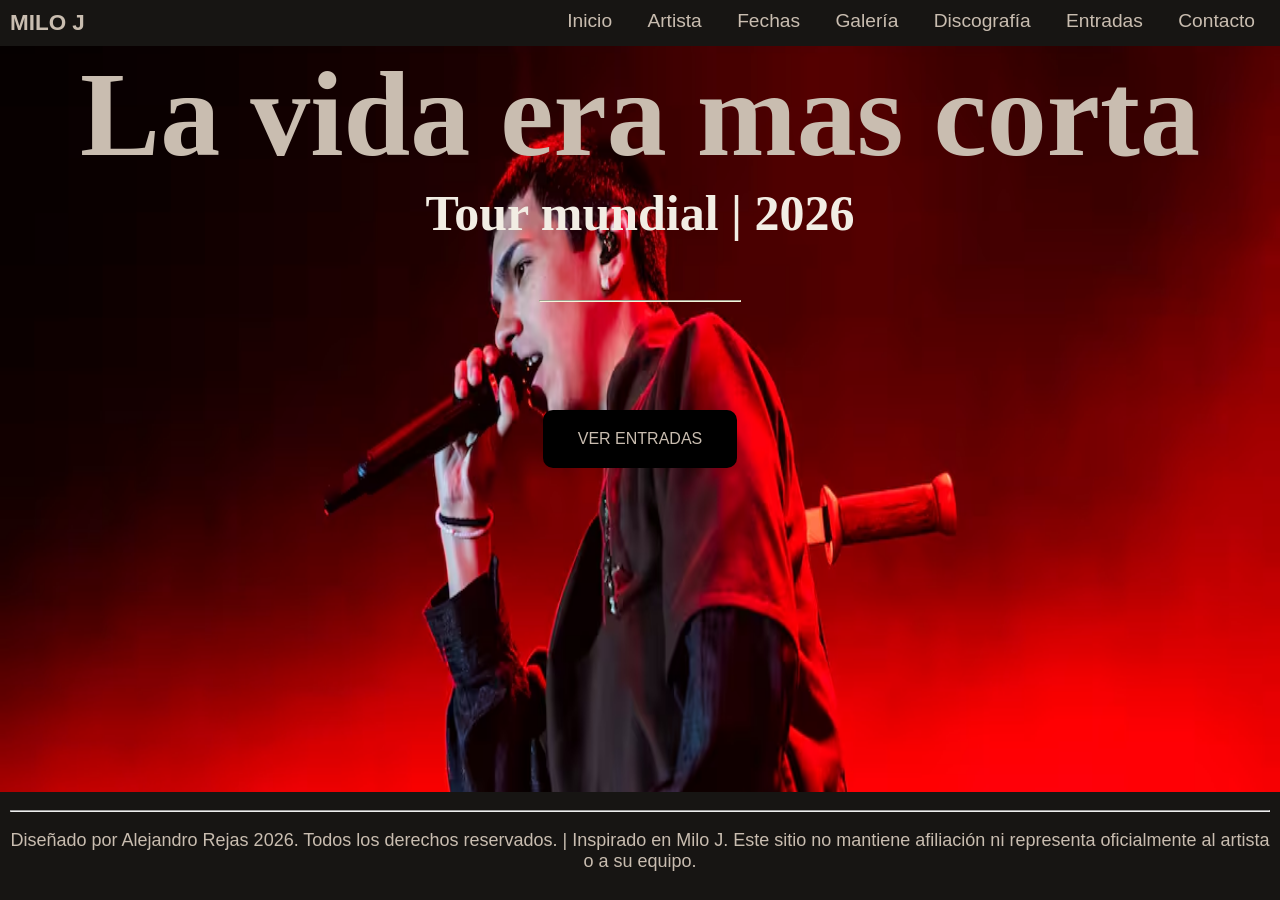
<file: index.html>
<!DOCTYPE html>
<html lang="en">
<head>
    <meta charset="UTF-8">
    <meta name="viewport" content="width=device-width, initial-scale=1.0">
    <title>Inicio</title>
    <link rel="stylesheet" href="css/style.css">
    <link rel="stylesheet" href="css/others.css">
    <style>        
        h1{
            color: #C9BDB0;
            text-align: center;
            font-family: Georgia, serif;
            font-size: 120px;
            margin: 0
        }
        h2{
            color: #F2EDE4;
            text-align: center;
            font-family: Georgia, serif;
            font-size: 50px;
            margin: 0;
        }
    </style>
</head>
<body class="uno">
    <header>
        <h3 style=" margin: 0;">MILO J</h3>
        <nav>
           <a href="index.html">Inicio</a>
            <a href="pag/artista.html">Artista</a>
            <a href="pag/fechas.html">Fechas</a>
            <a href="pag/galeria.html">Galería</a>
            <a href="pag/discografia.html">Discografía</a>
            <a href="pag/entradas.html">Entradas</a>
            <a href="pag/contacto.html">Contacto</a>
        </nav>
    </header>
    <div class="contenido">
        <h1>La vida era mas corta</h1>
        <h2>Tour mundial | 2026</h2>
        <div class="cont-bot">
            <hr class="one">
            <button class="bot"><a href="pag/entradas.html">VER ENTRADAS</a></button>
        </div>
    </div>
    <footer>
        <hr>
        <p style="text-align: center;color: #C9BDB0; ">Diseñado por Alejandro Rejas 2026. Todos los derechos reservados. | Inspirado en Milo J. Este sitio no mantiene afiliación ni representa oficialmente al artista o a su equipo. </p>
    </footer>
</body>
</html>
</file>
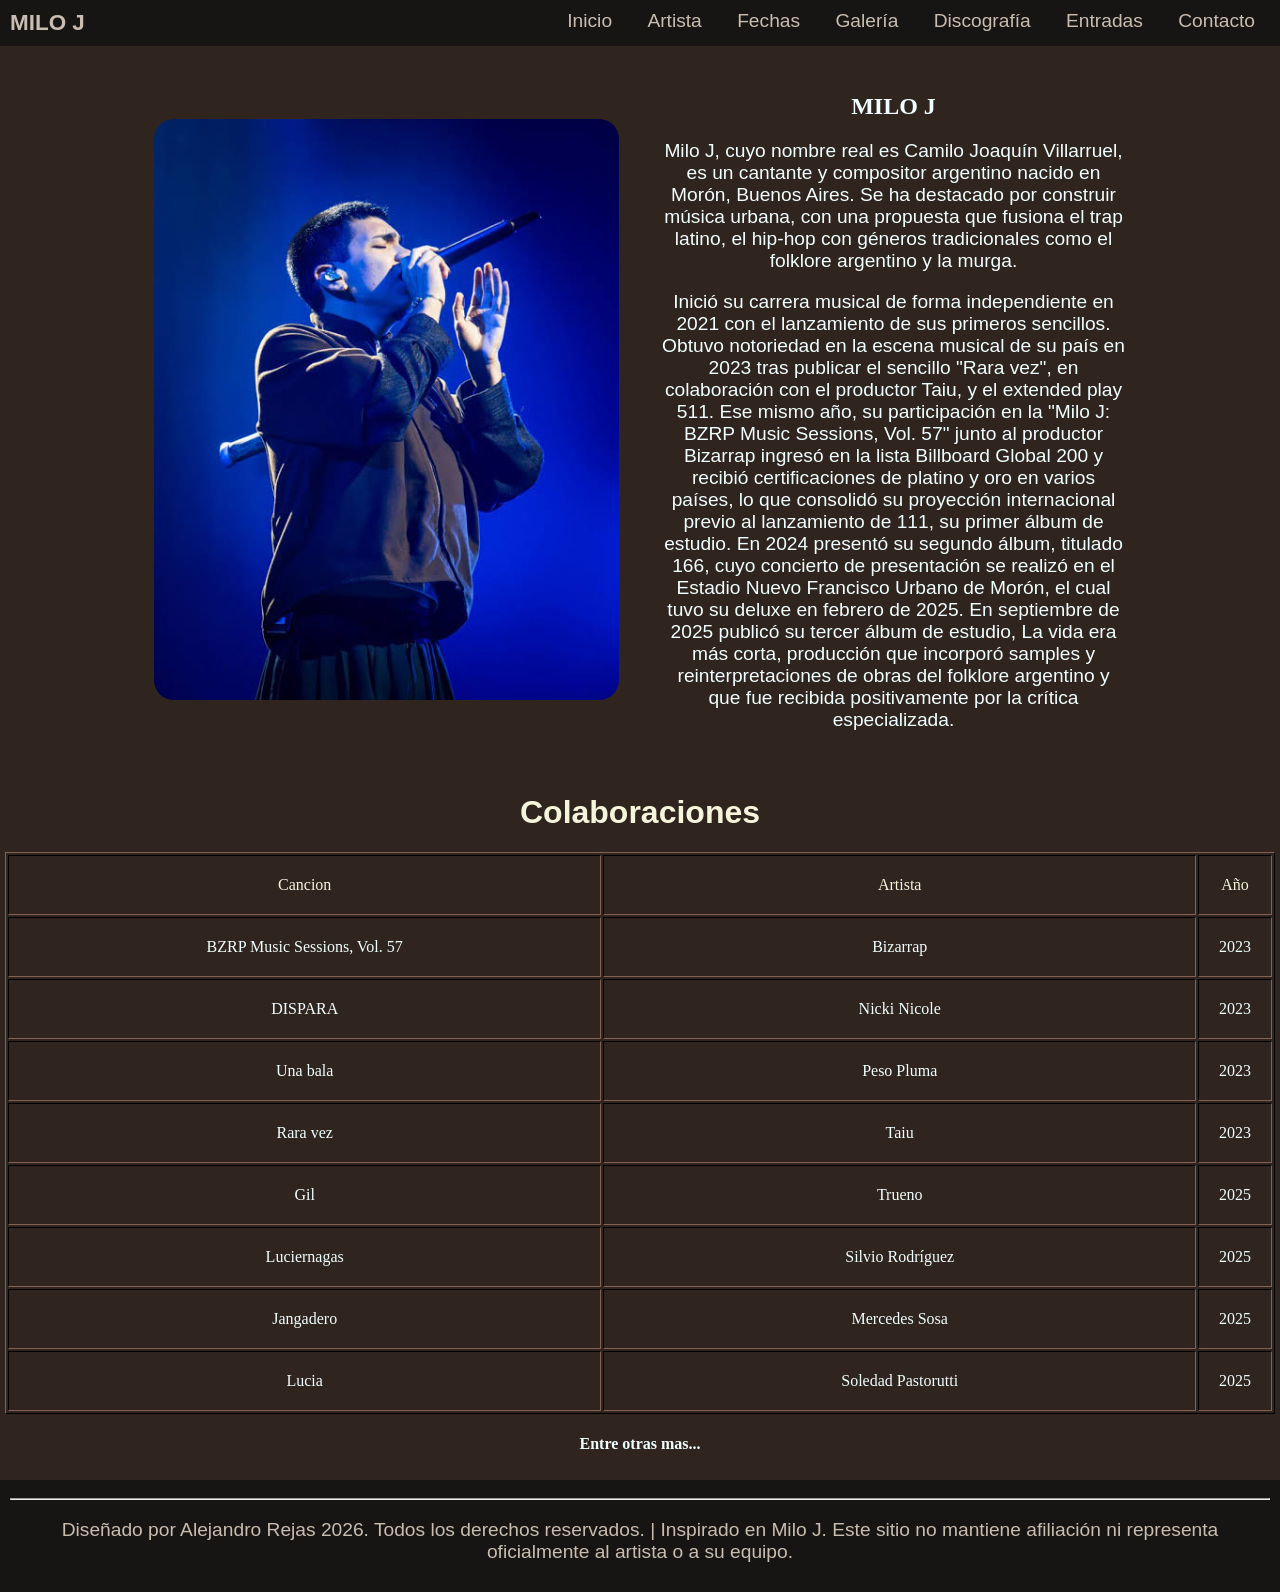
<file: pag/artista.html>
<!DOCTYPE html>
<html lang="en">
<head>
    <meta charset="UTF-8">
    <meta name="viewport" content="width=device-width, initial-scale=1.0">
    <link rel="stylesheet" href="../css/style.css">
    <link rel="stylesheet" href="../css/others.css">
    <title>Artista</title>
    <style>    
        h5, h2{
            color: beige;
            text-align: center;
            font-family: 'Gill Sans', 'Gill Sans MT', Calibri, 'Trebuchet MS', sans-serif;
        }
        p{
            font-size: larger;
        }        
        img{
            width: 100%;
            border-radius: 20px;
        }
        section{
            margin: auto;
        }        
    </style>
</head>
<body class="dos">
    <header>
        <h3 style=" margin: 0;">MILO J</h3>
        <nav>
           <a href="../index.html">Inicio</a>
            <a href="artista.html">Artista</a>
            <a href="fechas.html">Fechas</a>
            <a href="galeria.html">Galería</a>
            <a href="discografia.html">Discografía</a>
            <a href="entradas.html">Entradas</a>
            <a href="contacto.html">Contacto</a>
        </nav>
    </header>  
    <div class="contenido">
    <div class="contenidos">
        <section>          
             <table class="colaboraciones">
                <tr>
                    <td><img src="../imagenes/milo j.jpg" alt="Milo J"></td>
                    <td><h1>MILO J</h1>
                        <p>Milo J, cuyo nombre real es Camilo Joaquín Villarruel, es un cantante y compositor argentino nacido en Morón, Buenos Aires. Se ha destacado por construir música urbana, con una propuesta que fusiona el trap latino, el hip-hop con géneros tradicionales como el folklore argentino y la murga.</p>
                        <p>Inició su carrera musical de forma independiente en 2021 con el lanzamiento de sus primeros sencillos. Obtuvo notoriedad en la escena musical de su país en 2023 tras publicar el sencillo "Rara vez", en colaboración con el productor Taiu, y el extended play 511.
                            Ese mismo año, su participación en la "Milo J: BZRP Music Sessions, Vol. 57" junto al productor Bizarrap ingresó en la lista Billboard Global 200 y recibió certificaciones de platino y oro en varios países, lo que consolidó su proyección internacional previo al lanzamiento de 111, su primer álbum de estudio.
                            En 2024 presentó su segundo álbum, titulado 166, cuyo concierto de presentación se realizó en el Estadio Nuevo Francisco Urbano de Morón, el cual tuvo su deluxe en febrero de 2025. 
                            En septiembre de 2025 publicó su tercer álbum de estudio, La vida era más corta, producción que incorporó samples y reinterpretaciones de obras del folklore argentino y que fue recibida positivamente por la crítica especializada.
                        </p>
                    </td>
                </tr>
            </table>
        </section>
        <h1 style="font-family: 'Gill Sans', 'Gill Sans MT', Calibri, 'Trebuchet MS', sans-serif;color: beige;">Colaboraciones</h1>
        <section>            
            <table border="1" class="tabla">
                <tr>
                    <td style="color: beige;">Cancion</td>
                    <td style="color: beige;">Artista</td>
                    <td style="color: beige;">Año</td>
                </tr>
                <tr>
                    <td>BZRP Music Sessions, Vol. 57</td>
                    <td>Bizarrap</td>
                    <td>2023</td>
                </tr>
                <tr>
                    <td>DISPARA</td>
                    <td>Nicki Nicole</td>
                    <td>2023</td>                    
                </tr>
                <tr>
                    <td>Una bala</td>
                    <td>Peso Pluma</td>
                    <td>2023</td>                    
                </tr>
                <tr>
                    <td>Rara vez</td>
                    <td>Taiu</td>
                    <td>2023</td>
                </tr>
                <tr>
                    <td>Gil</td>
                    <td>Trueno</td>
                    <td>2025</td>                    
                </tr>
                <tr>
                    <td>Luciernagas</td>
                    <td>Silvio Rodríguez</td>
                    <td>2025</td>                    
                </tr>
                <tr>
                    <td>Jangadero</td>
                    <td>Mercedes Sosa</td>
                    <td>2025</td>                    
                </tr>
                <tr>
                    <td>Lucia</td>
                    <td>Soledad Pastorutti</td>
                    <td>2025</td>
                </tr>
            </table>
        </section>
        <h4>Entre otras mas...</h4>
    </div>
    </div>
    <footer>
        <hr>
        <p style="text-align: center;color: #C9BDB0; ">Diseñado por Alejandro Rejas 2026. Todos los derechos reservados. | Inspirado en Milo J. Este sitio no mantiene afiliación ni representa oficialmente al artista o a su equipo. </p>
    </footer>
</body>
</html
</file>
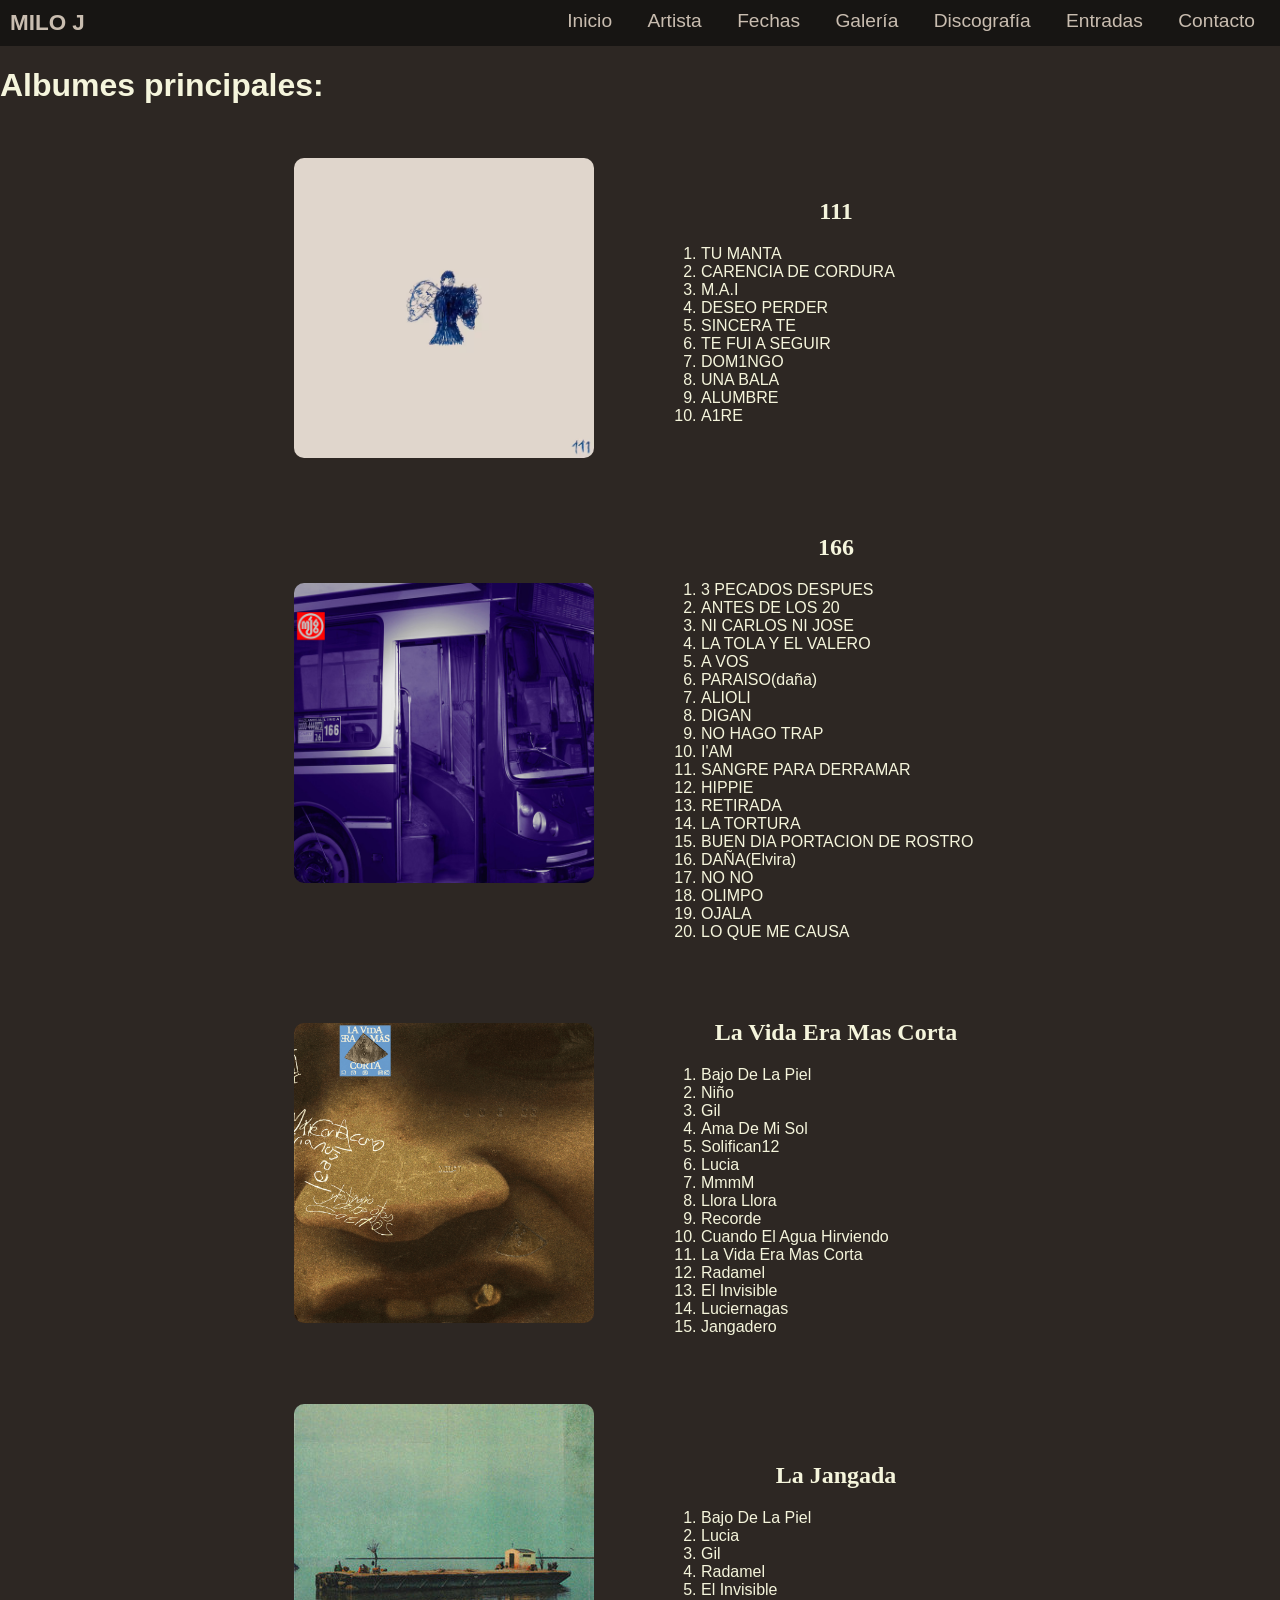
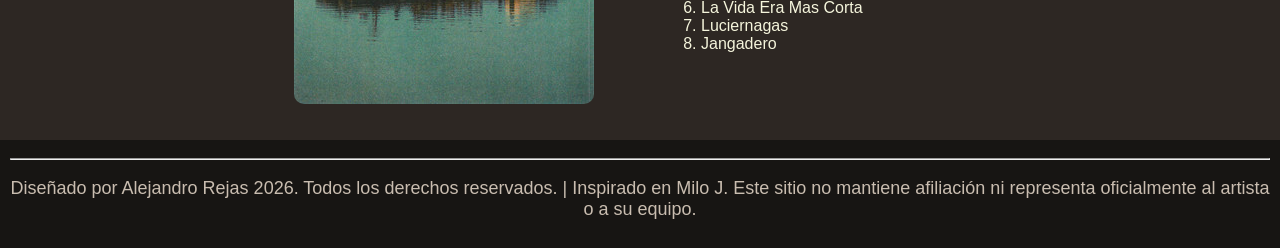
<file: pag/discografia.html>
<!DOCTYPE html>
<html lang="en">
<head>
    <meta charset="UTF-8">
    <meta name="viewport" content="width=device-width, initial-scale=1.0">
    <title>Discografia</title>
    <link rel="stylesheet" href="../css/style.css">
    <link rel="stylesheet" href="../css/others.css">
    <style>   
        li{
            font-family: 'Gill Sans', 'Gill Sans MT', Calibri, 'Trebuchet MS', sans-serif;
            color: beige;
        }
        h1{
            color: beige;
            font-family: 'Gill Sans', 'Gill Sans MT', Calibri, 'Trebuchet MS', sans-serif;
        }
        h2{
            text-align: center;
            color: beige;
        }
    </style>
</head>
<body class="cinco">
    <header>
        <h3 style=" margin: 0;">MILO J</h3>
        <nav>
           <a href="../index.html">Inicio</a>
            <a href="artista.html">Artista</a>
            <a href="fechas.html">Fechas</a>
            <a href="galeria.html">Galería</a>
            <a href="discografia.html">Discografía</a>
            <a href="entradas.html">Entradas</a>
            <a href="contacto.html">Contacto</a>
        </nav>
    </header>
    <div class="contenido">
        <h1>Albumes principales:</h1>
        <table class="disco">
            <tr>
                <td><a href="https://open.spotify.com/intl-es/album/338cbfABt3duRORfvNeqLT?si=9yPMSwJpSbCFzxe9KmwCsA"><img src="../imagenes/111.avif" alt="" class="album"></a></td>
                <td class="alb">
                    <h2>111</h2>
                    <ol type="1">
                        <li>TU MANTA</li>
                        <li>CARENCIA DE CORDURA</li>
                        <li>M.A.I</li>
                        <li>DESEO PERDER</li>
                        <li>SINCERA TE</li>
                        <li>TE FUI A SEGUIR</li>
                        <li>DOM1NGO</li>
                        <li>UNA BALA</li>
                        <li>ALUMBRE</li>
                        <li>A1RE</li>
                    </ol>
                </td>
            </tr>
            <tr class="alb">
                <td><a href="https://open.spotify.com/intl-es/album/2nDhATJ9VM5VucmhlSdPpm?si=LPQgknWGQJGhtSwJYLVT-g"><img src="../imagenes/166.jpg" alt="" class="album"></a></td>
                <td class="alb">
                    <h2>166</h2>
                    <ol type="1">
                        <li>3 PECADOS DESPUES</li>
                        <li>ANTES DE LOS 20</li>
                        <li>NI CARLOS NI JOSE</li>
                        <li>LA TOLA Y EL VALERO</li>
                        <li>A VOS</li>
                        <li>PARAISO(daña)</li>
                        <li>ALIOLI</li>
                        <li>DIGAN</li>
                        <li>NO HAGO TRAP</li>
                        <li>I'AM</li>
                        <li>SANGRE PARA DERRAMAR</li>
                        <li>HIPPIE</li>
                        <li>RETIRADA</li>
                        <li>LA TORTURA</li>
                        <li>BUEN DIA PORTACION DE ROSTRO</li>
                        <li>DAÑA(Elvira)</li>
                        <li>NO NO</li>
                        <li>OLIMPO</li>
                        <li>OJALA</li>
                        <li>LO QUE ME CAUSA</li>
                    </ol>
                </td>
            </tr>
            <tr>
                <td><a href="https://open.spotify.com/intl-es/album/0sQR1p7NyAUqMPmWdZ6UBd?si=LNzlMk06RVCxF54ui7l5iA"><img src="../imagenes/la_vida_era_mas_corta.png" alt="" class="album"></a></td>
                <td class="alb">
                    <h2>La Vida Era Mas Corta</h2>
                    <ol type="1">
                        <li>Bajo De La Piel</li>
                        <li>Niño</li>
                        <li>Gil</li>
                        <li>Ama De Mi Sol</li>
                        <li>Solifican12</li>
                        <li>Lucia</li>
                        <li>MmmM</li>
                        <li>Llora Llora</li>
                        <li>Recorde</li>
                        <li>Cuando El Agua Hirviendo</li>
                        <li>La Vida Era Mas Corta</li>
                        <li>Radamel</li>
                        <li>El Invisible</li>
                        <li>Luciernagas</li>
                        <li>Jangadero</li>
                    </ol>
                </td>
            </tr>
            <tr>
                <td><a href="https://open.spotify.com/intl-es/album/4eOTZGLOLYa8L4OFKdrXGr?si=f3BemT8QSrOj7m2g_u7F9g"><img src="../imagenes/la_jangada.jpg" alt="" class="album"></a></td>
                <td class="alb">
                    <h2>La Jangada</h2>
                    <ol type="1">
                        <li>Bajo De La Piel</li>
                        <li>Lucia</li>
                        <li>Gil</li>
                        <li>Radamel</li>
                        <li>El Invisible</li>
                        <li>La Vida Era Mas Corta</li>
                        <li>Luciernagas</li>
                        <li>Jangadero</li>
                    </ol>
                </td>
            </tr>
        </table>
    </div>
    <footer>
        <hr>
        <p style="text-align: center;color: #C9BDB0; ">Diseñado por Alejandro Rejas 2026. Todos los derechos reservados. | Inspirado en Milo J. Este sitio no mantiene afiliación ni representa oficialmente al artista o a su equipo. </p>
    </footer>
</body>
</html>
</file>
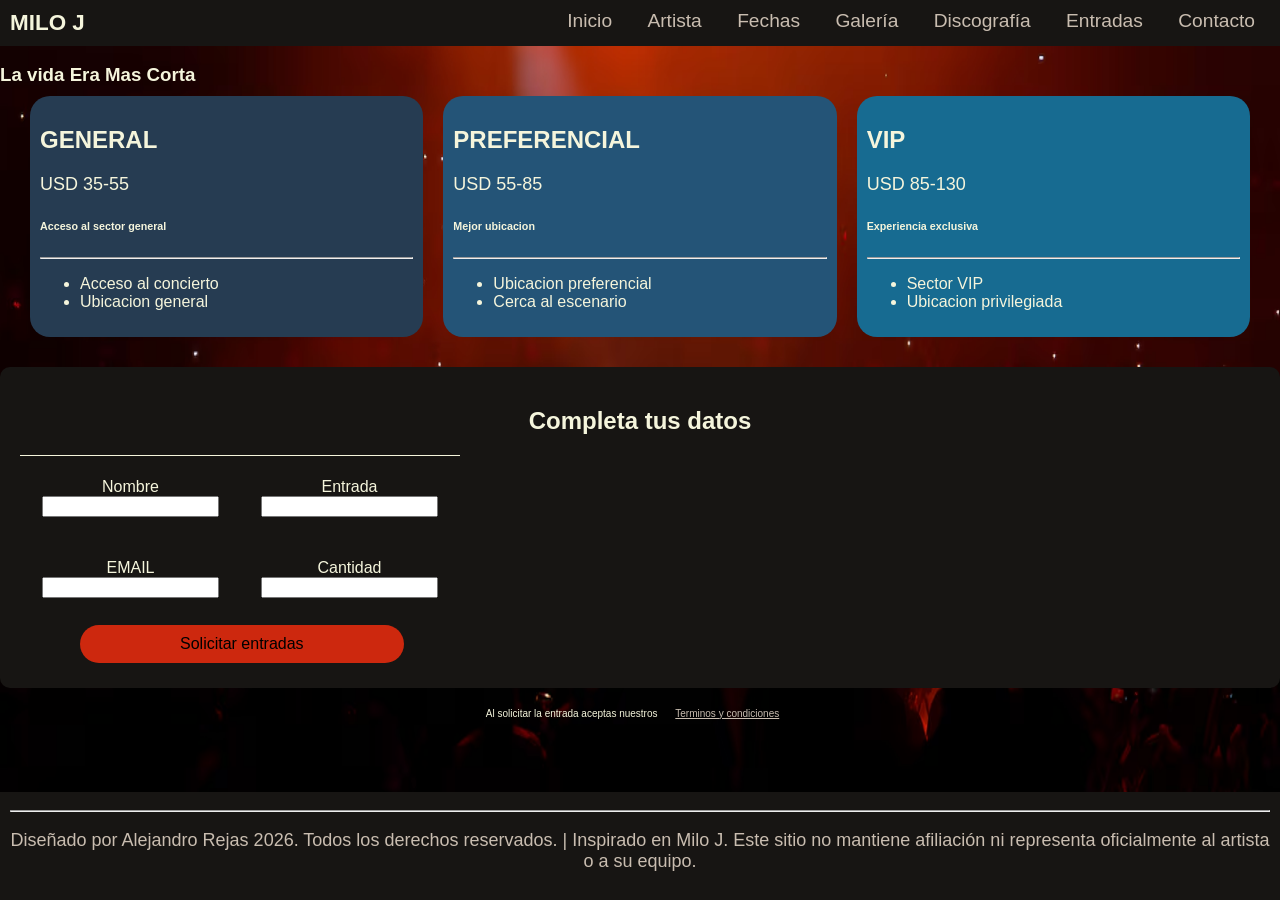
<file: pag/entradas.html>
<!DOCTYPE html>
<html lang="en">
<head>
    <meta charset="UTF-8">
    <meta name="viewport" content="width=device-width, initial-scale=1.0">
    <title>Entradas</title>
    <link rel="stylesheet" href="../css/style.css">
    <link rel="stylesheet" href="../css/others.css">
    <style>      
        h3{
            text-align: left;
            font-family: 'Gill Sans', 'Gill Sans MT', Calibri, 'Trebuchet MS', sans-serif;
            color: beige;
        }        
    </style>
</head>
<body class="seis">
    <header>
        <h3 style=" margin: 0;">MILO J</h3>
        <nav>
           <a href="../index.html">Inicio</a>
            <a href="artista.html">Artista</a>
            <a href="fechas.html">Fechas</a>
            <a href="galeria.html">Galería</a>
            <a href="discografia.html">Discografía</a>
            <a href="entradas.html">Entradas</a>
            <a href="contacto.html">Contacto</a>
        </nav>
    </header>
    <div class="contenido"> <br>
        <h3>La vida Era Mas Corta</h3>
        <div class="tarjetas">
            <section class="entrada" style="background-color: #263C52;">
                <h2>GENERAL</h2>
                <P>USD 35-55</P>
                <h6>Acceso al sector general</h6>
                <hr>
                <ul>
                    <li>Acceso al concierto</li>
                    <li>Ubicacion general</li>
                </ul>
            </section>
            <section class="entrada" style="background-color: #245477;">
                <h2>PREFERENCIAL</h2>
                <p>USD 55-85</p>
                <h6>Mejor ubicacion</h6>
                <hr>
                <ul>
                    <li>Ubicacion preferencial</li>
                    <li>Cerca al escenario</li>
                </ul>
            </section>
            <section class="entrada" style="background-color: #176B91;">
                <h2>VIP</h2>
                <p>USD 85-130</p>
                <h6>Experiencia exclusiva</h6>
                <hr>
                <ul>
                    <li>Sector VIP</li>
                    <li>Ubicacion privilegiada</li>
                </ul>
            </section>
        </div>
        <section class="datos">
            <h2 style="text-align: center;">Completa tus datos</h2>
            <table style="border-top: 1px solid;">
                <tr>
                    <td>
                        <form>
                            <labe>Nombre</label> <br>
                            <input type="text">
                        </form>
                    </td>
                    <td>
                        <form>
                            <label>Entrada</label> <br>
                            <input type="text">
                        </form>
                    </td>
                </tr>
                <tr>
                    <td>
                        <form>
                            <label>EMAIL</label> <br> 
                            <input type="email">
                        </form>
                    </td>
                    <td>
                        <form>
                            <label>Cantidad</label> <br>
                            <input type="number">
                        </form>
                    </td>
                </tr>
            </table>
            <a href="" class="enlbot">Solicitar entradas</a>           
        </section>
            <p class="pequeño">Al solicitar la entrada aceptas nuestros <a href="" style="text-decoration: underline;">Terminos y condiciones</a></p>
    </div>
    <footer>
        <hr>
        <p style="text-align: center;color: #C9BDB0; ">Diseñado por Alejandro Rejas 2026. Todos los derechos reservados. | Inspirado en Milo J. Este sitio no mantiene afiliación ni representa oficialmente al artista o a su equipo. </p>
    </footer>
</body>
</html>
</file>
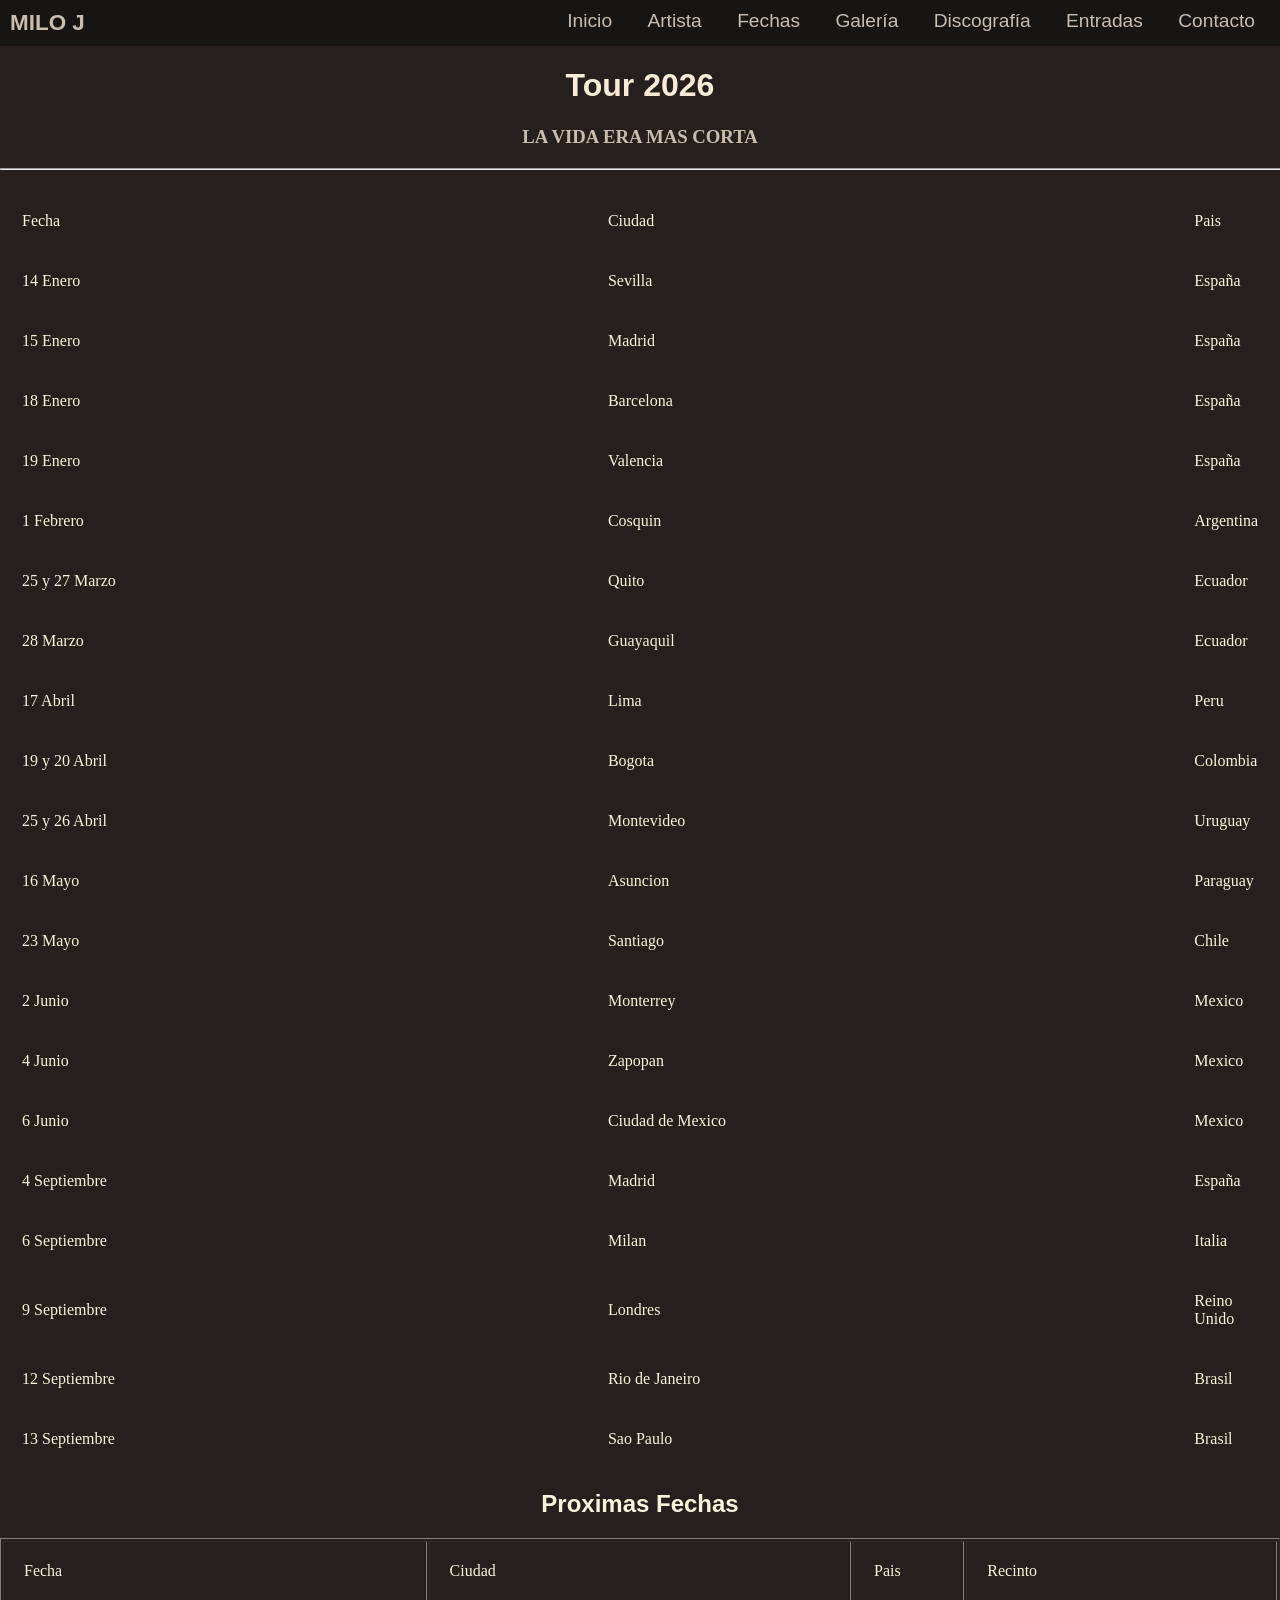
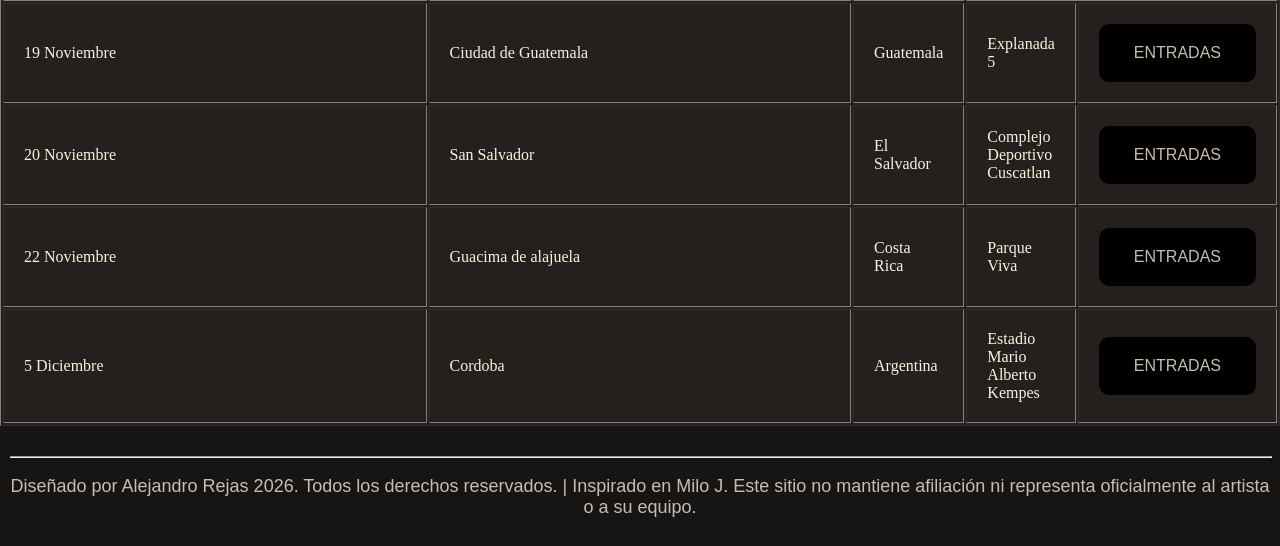
<file: pag/fechas.html>
<!DOCTYPE html>
<html lang="en">
<head>
    <meta charset="UTF-8">
    <meta name="viewport" content="width=device-width, initial-scale=1.0">
    <title>Fechas</title>
    <link rel="stylesheet" href="../css/style.css">
    <link rel="stylesheet" href="../css/others.css">
    <style>
        h1{
            font-family: 'Gill Sans', 'Gill Sans MT', Calibri, 'Trebuchet MS', sans-serif;
            color: antiquewhite;
            text-align: center;
        }
        hr{
            width: 100%;
            margin-top: 20px;
        }
        h2{
            color: beige;
            text-align: center;
            font-family: 'Gill Sans', 'Gill Sans MT', Calibri, 'Trebuchet MS', sans-serif
        }
    </style>
</head>
<body class="tres">
    <header>
        <h3 style=" margin: 0;">MILO J</h3>
        <nav>
           <a href="../index.html">Inicio</a>
            <a href="artista.html">Artista</a>
            <a href="fechas.html">Fechas</a>
            <a href="galeria.html">Galería</a>
            <a href="discografia.html">Discografía</a>
            <a href="entradas.html">Entradas</a>
            <a href="contacto.html">Contacto</a>
        </nav>
    </header>
    <div class="contenido">
    <h1>Tour 2026</h1>
    <h3>LA VIDA ERA MAS CORTA</h3>
    <hr>
    <table class="fechas">
        <tr>
            <td>Fecha</td>
            <td>Ciudad</td>
            <td>Pais</td>
        </tr>
        <tr>
            <td>14 Enero</td>
            <td>Sevilla</td>
            <td>España</td>
        </tr>
        <tr>
            <td>15 Enero</td>
            <td>Madrid</td>
            <td>España</td>
        </tr>
        <tr>
            <td>18 Enero</td>
            <td>Barcelona</td>
            <td>España</td>
        </tr>
        <tr>
            <td>19 Enero</td>
            <td>Valencia</td>
            <td>España</td>
        </tr>
        <tr>
            <td>1 Febrero</td>
            <td>Cosquin</td>
            <td>Argentina</td>
        </tr>
        <tr>
            <td>25 y 27 Marzo</td>
            <td>Quito</td>
            <td>Ecuador</td>
        </tr>
        <tr>
            <td>28 Marzo</td>
            <td>Guayaquil</td>
            <td>Ecuador</td>
        </tr>
        <tr>
            <td>17 Abril</td>
            <td>Lima</td>
            <td>Peru</td>
        </tr>
        <tr>
            <td>19 y 20 Abril</td>
            <td>Bogota</td>
            <td>Colombia</td>
        </tr>
        <tr>
            <td>25 y 26 Abril</td>
            <td>Montevideo</td>
            <td>Uruguay</td>
        </tr>
        <tr>
            <td>16 Mayo</td>
            <td>Asuncion</td>
            <td>Paraguay</td>
        </tr>
        <tr>
            <td>23 Mayo</td>
            <td>Santiago</td>
            <td>Chile</td>
        </tr>
        <tr>
            <td>2 Junio</td>
            <td>Monterrey</td>
            <td>Mexico</td>
        </tr>
        <tr>
            <td>4 Junio</td>
            <td>Zapopan</td>
            <td>Mexico</td>
        </tr>
        <tr>
            <td>6 Junio</td>
            <td>Ciudad de Mexico</td>
            <td>Mexico</td>
        </tr>
        <tr>
            <td>4 Septiembre</td>
            <td>Madrid</td>
            <td>España</td>
        </tr>
        <tr>
            <td>6 Septiembre</td>
            <td>Milan</td>
            <td>Italia</td>
        </tr>
        <tr>
            <td>9 Septiembre</td>
            <td>Londres</td>
            <td>Reino Unido</td>
        </tr>
        <tr>
            <td>12 Septiembre</td>
            <td>Rio de Janeiro</td>
            <td>Brasil</td>
        </tr>
        <tr>
            <td>13 Septiembre</td>
            <td>Sao Paulo</td>
            <td>Brasil</td>
        </tr>
    </table>
    <table class="fechas" border="1">
        <h2>Proximas Fechas</h2>
        <tr>
            <td>Fecha</td>
            <td>Ciudad</td>
            <td>Pais</td>
            <td colspan="2">Recinto</td>
        </tr>
        <tr>
            <td>19 Noviembre</td>
            <td>Ciudad de Guatemala</td>
            <td>Guatemala</td>
            <td>Explanada 5</td>
            <td><button><a href="entradas.html">ENTRADAS</a></button></td>
        </tr>
        <tr>
            <td>20 Noviembre</td>
            <td>San Salvador</td>
            <td>El Salvador</td>
            <td>Complejo Deportivo Cuscatlan</td>
            <td><button><a href="entradas.html">ENTRADAS</a></button></td>
        </tr>
        <tr>
            <td>22 Noviembre</td>
            <td>Guacima de alajuela</td>
            <td>Costa Rica</td>
            <td>Parque Viva</td>
            <td><button><a href="entradas.html">ENTRADAS</a></button></td>
        </tr>
        <tr>
            <td>5 Diciembre</td>
            <td>Cordoba</td>
            <td>Argentina</td>
            <td>Estadio Mario Alberto Kempes</td>
            <td><button><a href="entradas.html">ENTRADAS</a></button></td>
        </tr>
    </table>
    </div>
    <footer>
        <hr>
        <p style="text-align: center;color: #C9BDB0; ">Diseñado por Alejandro Rejas 2026. Todos los derechos reservados. | Inspirado en Milo J. Este sitio no mantiene afiliación ni representa oficialmente al artista o a su equipo. </p>
    </footer>
</body>
</html>
</file>
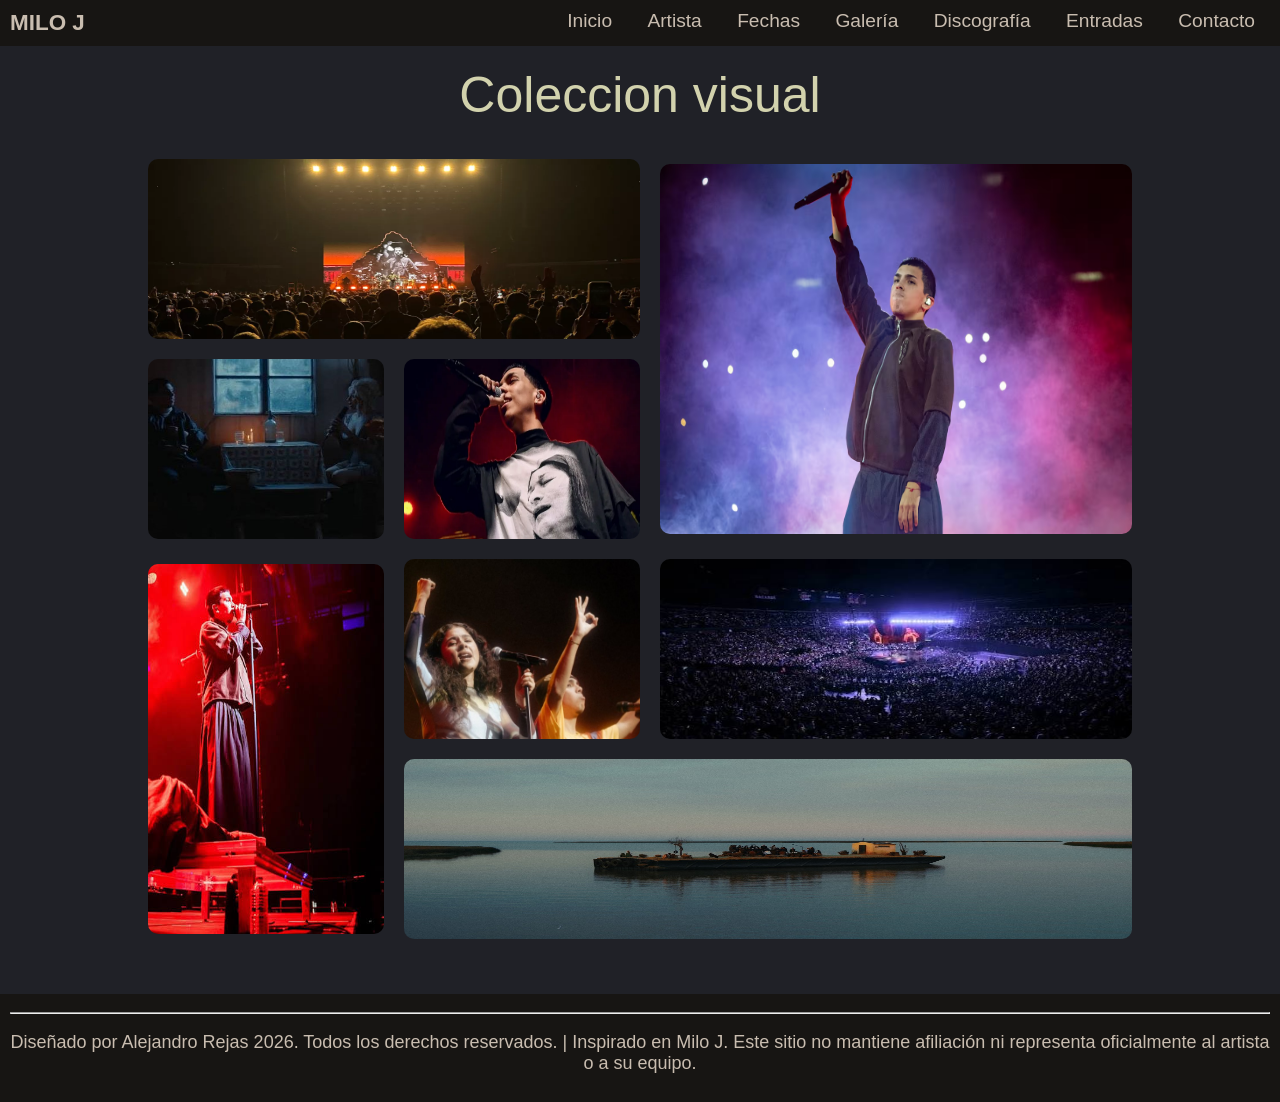
<file: pag/galeria.html>
<!DOCTYPE html>
<html lang="en">
<head>
    <meta charset="UTF-8">
    <meta name="viewport" content="width=device-width, initial-scale=1.0">
    <title>Galeria</title>
    <link rel="stylesheet" href="../css/style.css">
    <link rel="stylesheet" href="../css/others.css">
</head>
<body class="cuatro">
    <header>
        <h3 style=" margin: 0;">MILO J</h3>
        <nav>
           <a href="../index.html">Inicio</a>
            <a href="artista.html">Artista</a>
            <a href="fechas.html">Fechas</a>
            <a href="galeria.html">Galería</a>
            <a href="discografia.html">Discografía</a>
            <a href="entradas.html">Entradas</a>
            <a href="contacto.html">Contacto</a>
        </nav>
    </header>
    <p class="gal">Coleccion visual</p>
    <div class="contenido">
        <table class="imagenes">
            <tr>
                <td colspan="2">
                    <img src="../imagenes/imagen6.webp" alt="Milo J">
                </td>

                <td rowspan="2">
                    <img src="../imagenes/imagen4.avif" alt="Milo J">
                </td>
            </tr>
            <tr>
                <td>
                    <img src="../imagenes/imagen7.jpg" alt="Milo J">
                </td>

                <td>
                    <img src="../imagenes/imagen5.jpg" alt="Milo J">
                </td>
            </tr>
            <tr>
                <td rowspan="2">
                    <img src="../imagenes/imagen2.jpg" alt="Milo J">
                </td>

                <td>
                    <img src="../imagenes/imagen3.jpg" alt="Milo J">
                </td>

                <td>
                    <img src="../imagenes/imagen9.jpg" alt="Milo J">
                </td>
            </tr>
            <tr>
                <td colspan="2">
                    <img src="../imagenes/imagen10.jpg" alt="Milo J">
                </td>
            </tr>
        </table>
    </div>
    <footer>
        <hr>
        <p style="text-align: center;color: #C9BDB0; ">Diseñado por Alejandro Rejas 2026. Todos los derechos reservados. | Inspirado en Milo J. Este sitio no mantiene afiliación ni representa oficialmente al artista o a su equipo. </p>
    </footer>
</body>
</html>
</file>
<file: css/style.css>
/* De tipo caja o contenedor */
body {
    margin: 0;
    min-height: 100vh;
    display: flex;
    flex-direction: column;
}
header{
    background-color: #171513;
    padding: 10px;
    text-align: right;
    color: beige;
    display: flex;
    font-family: 'Gill Sans', 'Gill Sans MT', Calibri, 'Trebuchet MS', sans-serif;
    font-size: larger;
}
.contenido{
    flex: 1;
}
.cont-bot{
    text-align: center;
    padding: 50px;
}
footer{
    background-color: #171513;
    padding: 10px;
}
.contenidos{
    text-align: center;
    color: azure;
    padding: 5px;

}
.contacto{
    background-color:#57352F ;
    color: beige;
    padding: 20px;
    margin: auto;
    margin-left: 300px;
    margin-right: 300px;
    border-radius: 10px;
    display: flex;
    grid-column: 1;    
}
aside{
    background-color: #292522;
    grid-column: 2;
    padding: 10px;
    width: 100%;
    height: 100%;
    box-sizing: border-box;
}
.ultimo{
    display: grid;
    grid-template-columns: 3fr, 1fr;
    
}
.barra{
    display: flex;
    flex-direction: column;
    align-items: center;
    gap: 8px;
}
.tarjetas{
    padding: 10px;
    display: grid;
    grid-template-columns: 1fr 1fr 1fr;
    gap: 20px;
    margin-left: 20px;
    margin-right: 20px;
}
.entrada{
    background-color: #171513;
    padding: 10px;
    border-radius: 20px;
    color: beige;
    font-family: 'Gill Sans', 'Gill Sans MT', Calibri, 'Trebuchet MS', sans-serif;
}
.datos{
    background-color: #171513;
    grid-column: 2;
    justify-self: center;
    padding: 20px;
    margin-top: 20px;
    border-radius: 10px;
    color: beige;
    font-family: 'Gill Sans', 'Gill Sans MT', Calibri, 'Trebuchet MS', sans-serif;
    margin-bottom: 20px;
}
</file>
<file: css/others.css>
/* Etiuqetas generales */
nav{
    text-align: right;
    margin-left: auto;
}
a{
    text-decoration: none;
    color: #C9BDB0;
    text-align: center;
    padding: 10px;
    margin: 5px;
    padding-left: 10px;
    font-family: 'Gill Sans', 'Gill Sans MT', Calibri, 'Trebuchet MS', sans-serif;
}
/* Index  min-height: 100vh;*/
.uno {
    background-image: url(../imagenes/fondo-index.avif);
    background-repeat: no-repeat;
    background-size: 100% 100%;
    margin: 0;
}
.one{
    width: 200px;
    border: 1;
    border-color: beige;
}
.bot{
    margin-top: 100px;
}

/*artista*/
.dos{
    background-color: #30241F;
}
.tabla{
    text-align: center;
    border-color: #30241F;
}
.colaboraciones{
    width: 80%;
    margin: auto;
}

/*fechas*/
.tres{
    background-color: #25201D ;
}
.fechas{
    color: beige;
    text-align: left;
    margin-top: 20px;
}

/*galeria*/
.cuatro {
    background-color: #202127;
}
.gal{
    text-align: center;
    font-family: 'Gill Sans', 'Gill Sans MT', Calibri, 'Trebuchet MS', sans-serif;
    color: rgb(210, 210, 173);
    font-size: 50px;
    margin-top: 20px;
    margin-bottom: -20px;
}
.imagenes {
    width: 80%;
    margin-top: 35px;
    margin-bottom: 35px;
    margin-left: auto;
    margin-right: auto;
    table-layout: fixed;
    border-spacing: 20px;
}
.imagenes tr {
    height: 180px;
}
.imagenes td {
    padding: 0;
    height: 180px;
}
.imagenes img {
    width: 100%;
    height: 180px;
    display: block;
}
.imagenes td[rowspan="2"] img {
    height: 370px;
}

/*discografia*/
.cinco{
    background-color: #2d2723;
}
.alb{
    text-align: left;
}
.disco{
    margin: auto;
}
.album{
    margin: 10px;
    height: 300px;
}

/*entradas*/
.seis{
    background-image: url(../imagenes/fondo-entradas.avif);
    background-repeat: no-repeat;
    background-size: 100% 100%;
    margin: 0;
}
.enlbot{
    background-color: #cd280e;
    border-radius: 20px;
    color: black;
    margin-left: 60px;
    padding-left: 100px ;
    padding-right: 100px;
    display: inline-block;
}
.pequeño{
    text-align: center;
    color: beige;
    font-size: x-small;
    margin-bottom: 20px;
}

/*contacto*/
.siete{
    background-color: #0b0f19;
}
.mensaje{
    padding-left: 100px;
    text-align: left;
    border-radius: 10px;
    border-style: none;
    margin: 10px;
}
.cont{
    margin-top: 30px;
}
.linea{
    border-left: 2px solid beige;
    flex: 1;
    padding-left: 20px;
    height: 350px;
    padding: 20px;
}
.bott{
    border-radius: 10px;
    background-color:#171513 ;
    text-align: center;
    font-family: 'Gill Sans', 'Gill Sans MT', Calibri, 'Trebuchet MS', sans-serif;
    color: beige;
    padding: 10px;
    border-style: none;            
}
.enviar {
    margin-top: 20px;
    margin-left: 90px;
}
.im-ul{
    border-radius: 50%;
    width: 100px;
    margin-left: 90px;
    margin-top: 20px;
}
.formulario{
    text-align: left;
    margin: auto;
    margin-top: 20px;
    margin-bottom: 20px;
    margin-right: 100px;
}

/*etiquetas*/
p{
    font-family: 'Gill Sans', 'Gill Sans MT', Calibri, 'Trebuchet MS', sans-serif;
            font-size: large;
}
img{
    border-radius: 10px;
}
table{
    text-align: center;
}
td{
    width: 50%;
    padding: 20px;

}
h3, h5{
    margin: 0;
    color: #C9BDB0;
    text-align: center;
}
button{
    text-align: center;
    padding: 20px;
    background-color: black ;
    color: beige;
    font-family: 'Gill Sans', 'Gill Sans MT', Calibri, 'Trebuchet MS', sans-serif;
    font-size: medium;
    border-radius: 10px;
    border-style: none;
}
</file>
